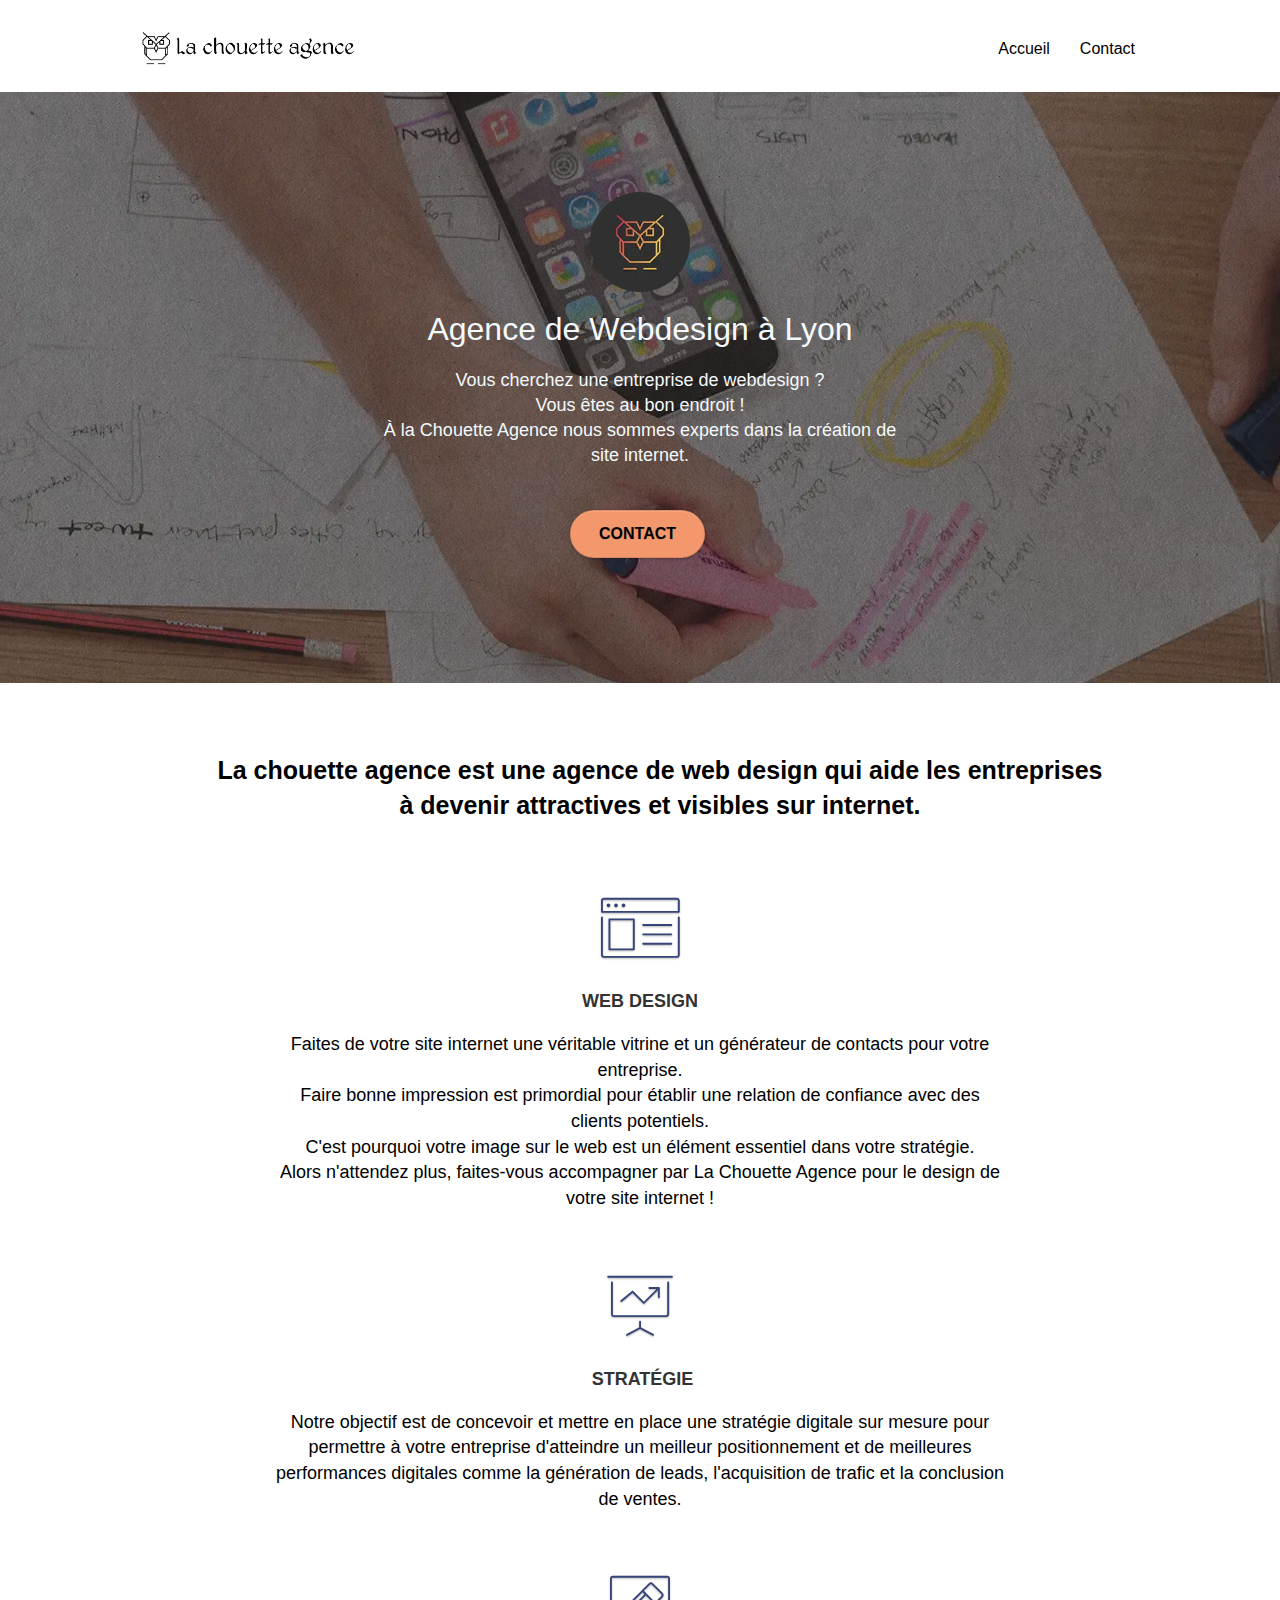
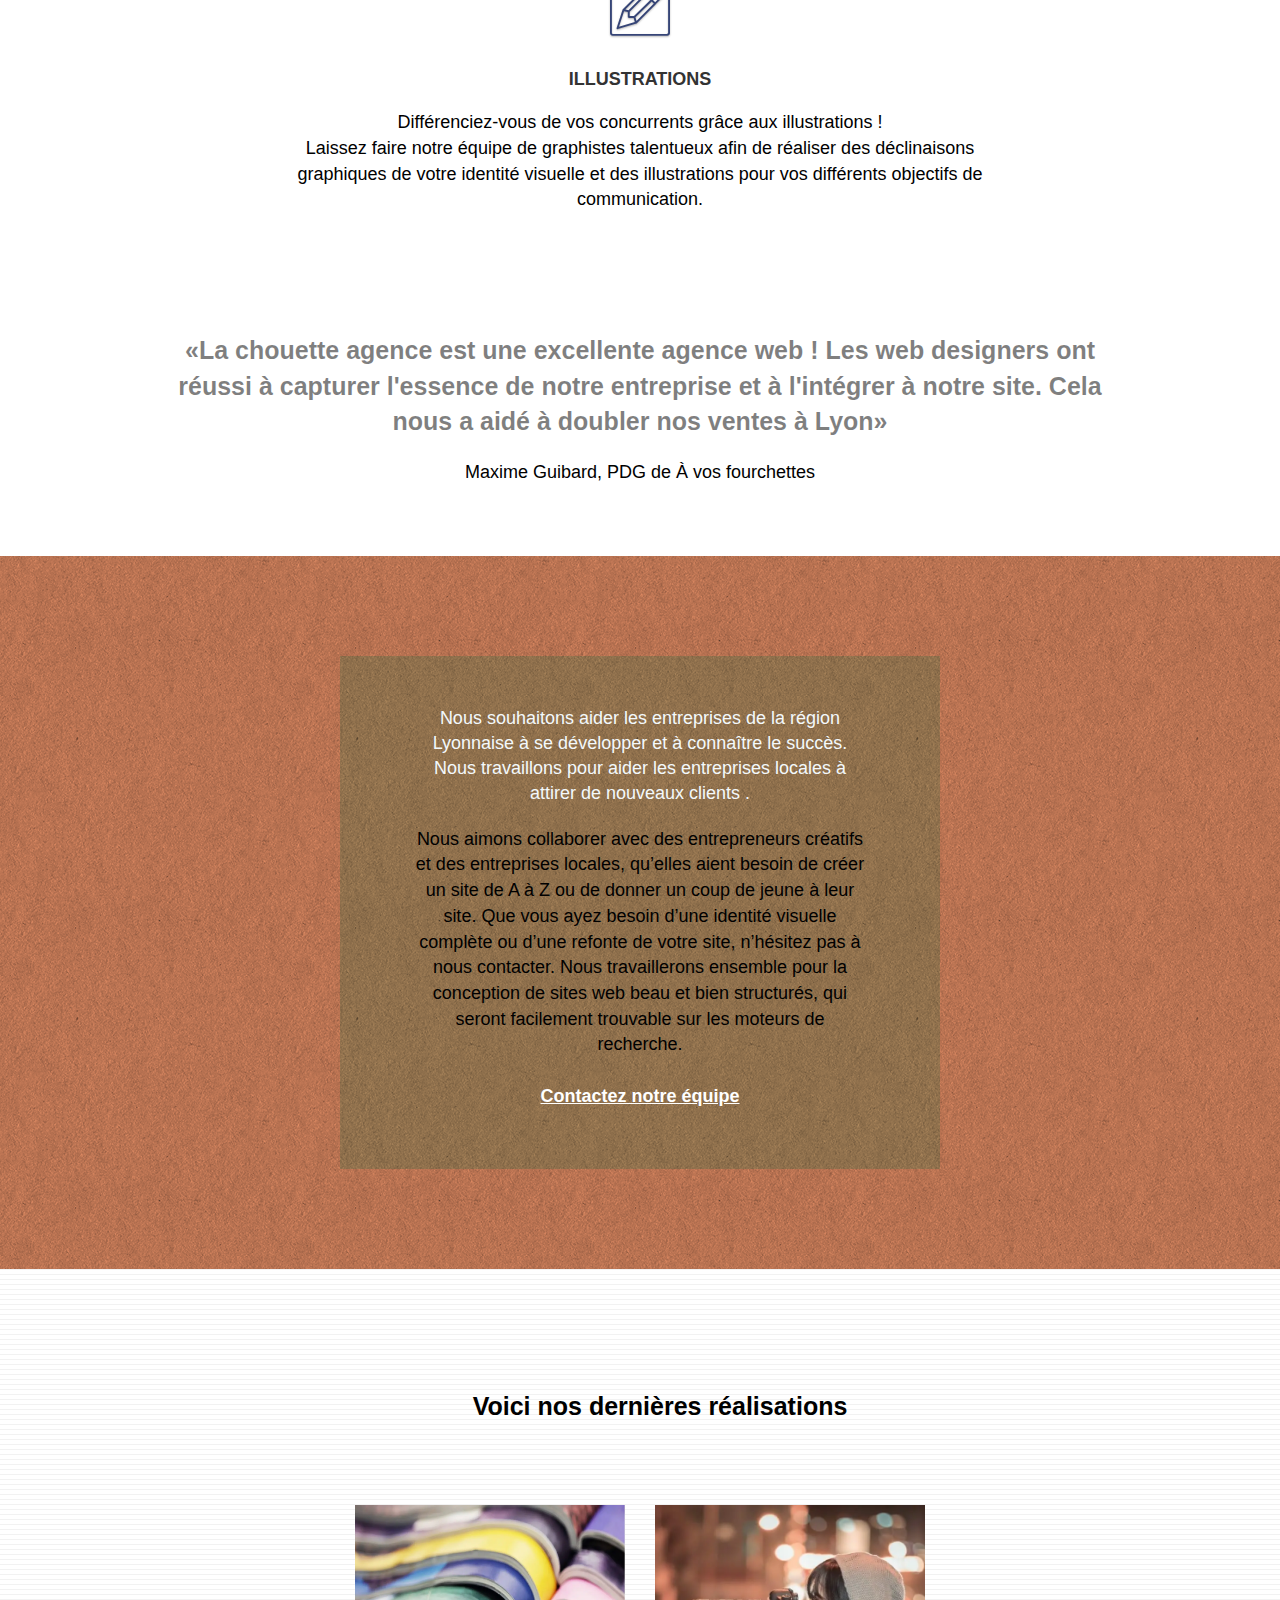
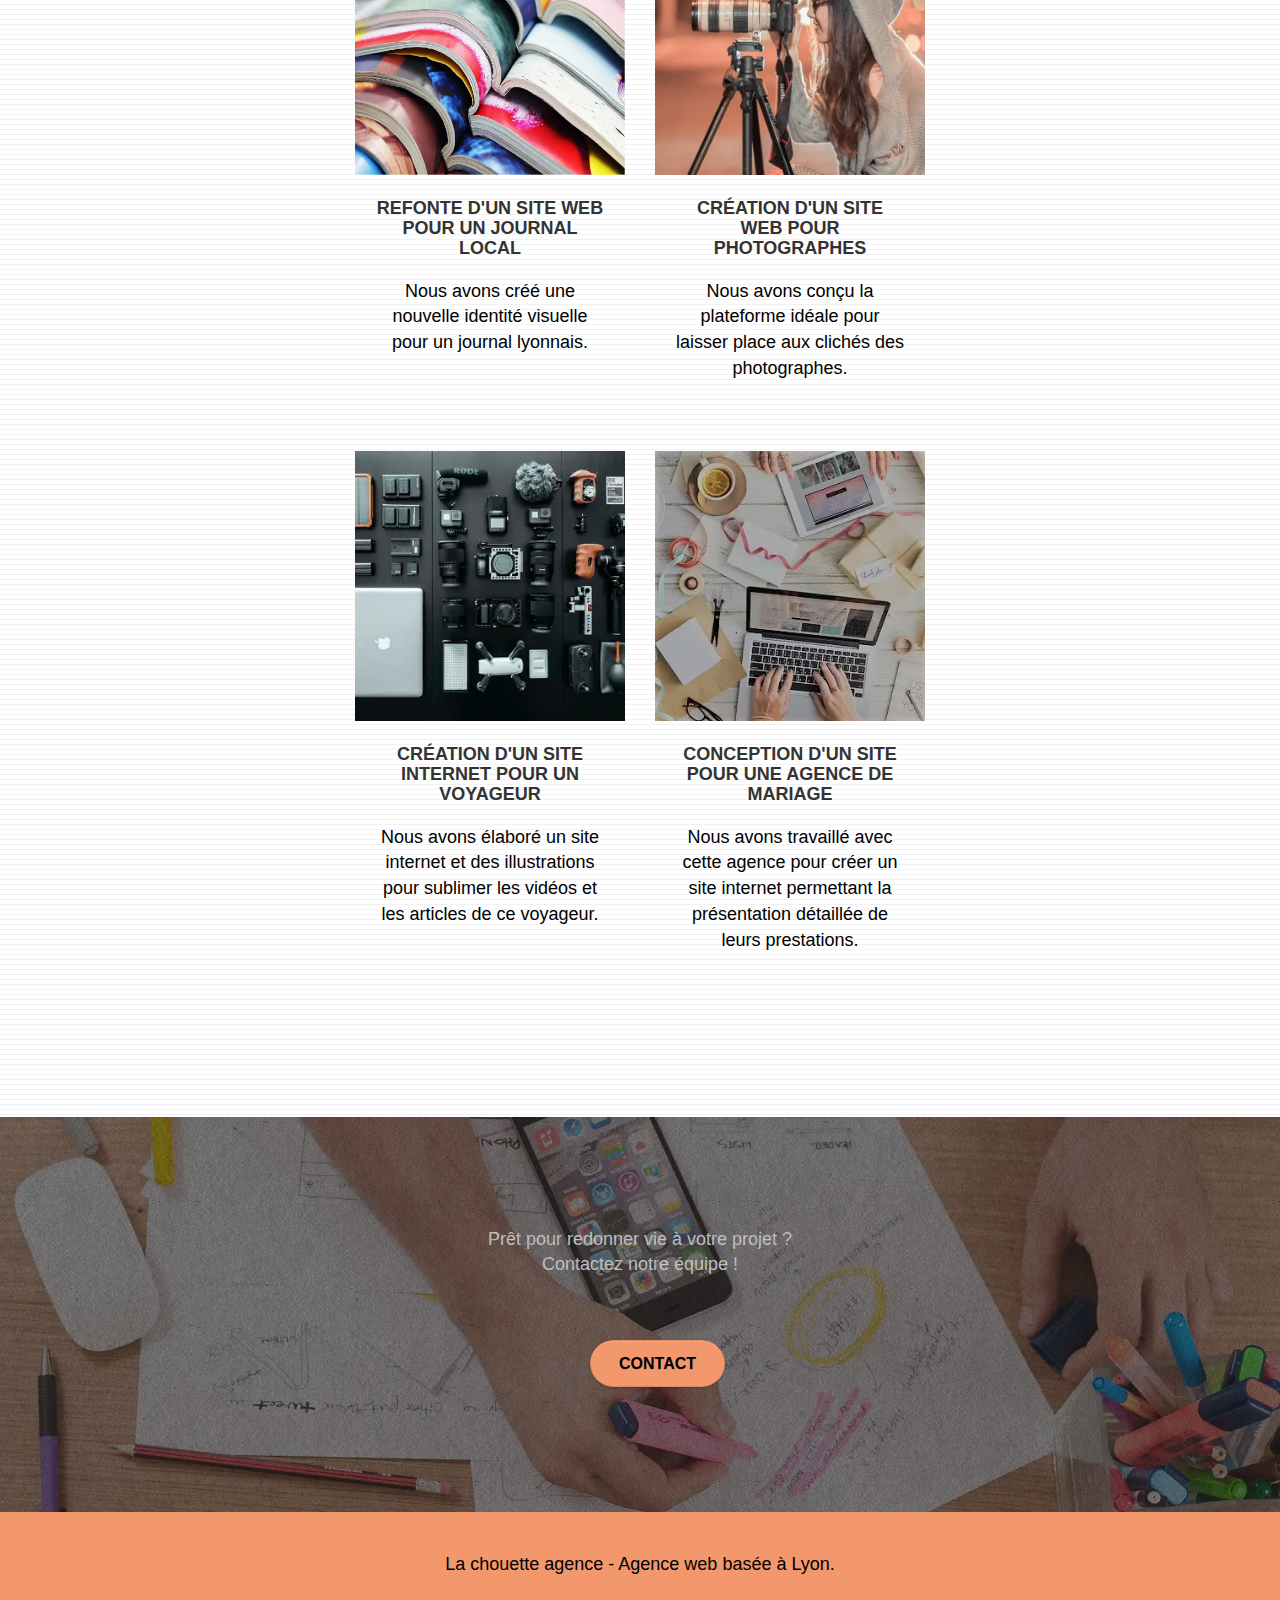
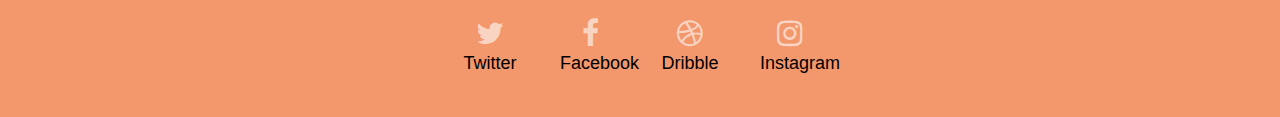
<file: index.html>
<!doctype html>
<html lang="fr">
<head>
    <meta charset="utf-8">
    <meta name="robots" content="index, follow"/>
    <meta name="viewport" content="width=device-width, initial-scale=1.0, viewport-fit=cover">
    <link rel="shortcut icon" type="image/png" href="favicon.jpg">
    
	<link rel="stylesheet" type="text/css" href="./css/bootstrap.min.css">
	<link rel="stylesheet" type="text/css" href="style.css">
	<link rel="stylesheet" type="text/css" href="./css/font-awesome.min.css">
	<link rel="stylesheet" type="text/css" href="./css/et-line.min.css">
	
    

	<script src="./js/jquery-2.1.0.min.js" defer></script>
	<script src="./js/bootstrap.min.js" defer></script>
	<script src="./js/blocs.min.js" defer></script>
	<script src="./js/jquery.touchSwipe.min.js" defer></script>
	

    <title>Entreprise webdesign Lyon : création de site internet et de stratégie digitale</title>
	<meta name="description" content="Agence webdesign à Lyon spécialiste de la création de site internet et de la stratégie digitale">

    
<!-- Analytics -->
 
<!-- Analytics END -->
    
</head>
<body>
<!-- Principal conteneur -->
<div class="page-container">
    
<!-- bloc-0 -->
<header class="bloc bgc-white l-bloc " id="bloc-0">
	<div class="container bloc-sm">

		<nav class="navbar row">
			<div class="navbar-header">
				
				<a class="navbar-brand" href="index.html"><img src="img/la-chouette-agence.webp" alt="paris web design logo agence web meilleure agence" height="40" /></a>
				
				<button id="nav-toggle" type="button" class="ui-navbar-toggle navbar-toggle" data-toggle="collapse" data-target=".navbar-1">
					<span class="sr-only">Toggle navigation</span><span class="icon-bar"></span><span class="icon-bar"></span><span class="icon-bar"></span>
				</button>
			</div>
			<div class="collapse navbar-collapse navbar-1 special-dropdown-nav">
				<ul class="site-navigation nav navbar-nav">
					<li>
						<a href="index.html">Accueil</a>
					</li>
					<li>
					</li>
					<li>
						<a href="page2.html">Contact</a>
					</li>
				</ul>
			</div>
		</nav>
	</div>
</header>
<!-- bloc-0 END -->

<!-- bloc-1-presentation -->
<div class="bloc bgc-dark-slate-blue bg-banniere d-bloc bg-t-edge bloc-bg-texture texture-paper b-parallax" id="bloc-1-hero">
	<div class="container bloc-lg">
		<div class="row tight-width-whitespace">
			<div class="col-sm-12">
				<img src="img/logo.webp" class="center-block image-resize-mode" width="100" alt="La chouette agence, agence web paris, création logo paris" />
				<h1 class="text-center hero-bloc-text tc-white ">
					Agence de Webdesign à Lyon
				</h1>
				<h2 class="mg-md text-center tc-white">Vous cherchez une entreprise de webdesign ?<br> Vous êtes au bon endroit ! <br> À la Chouette Agence nous sommes experts dans la création de site internet.</h2>
				<div class="text-center">
					<a href="page2.html" class="btn btn-lg btn-clean btn-rd cta-hero btn-atomic-tangerine" id="cta-hero">Contact</a>
				</div>
			</div>
		</div>
	</div>
</div>
<!-- bloc-1-presentation END -->

<!-- bloc-2-services -->
<section class="bloc bgc-white l-bloc" id="bloc-2-services">
	<div class="container bloc-md">
		<div class="row">
			<div class="col-sm-12 text-center">
				<p class="row-text-center">
					La chouette agence est une agence de web design qui aide les entreprises <br> à devenir attractives et visibles sur internet.
				</p>
			</div>
		</div>
		<div class="row voffset-lg med-width-whitespace">
			<div class="col-sm-4">
				<div class="text-center">
					<span class="et-icon-browser sm-shadow icon-dark-slate-blue icons icon-lg"></span>
				</div>
				<h3 class="mg-md text-center">
					Web design
				</h3>
				<p class="text-center ">
					Faites de votre site internet une véritable vitrine et un générateur de contacts pour votre entreprise.<br> Faire bonne impression est primordial pour établir une relation de confiance avec des clients potentiels.<br> C'est pourquoi votre image sur le web est un élément essentiel dans votre stratégie.<br> Alors n'attendez plus, faites-vous accompagner par La Chouette Agence pour le design de votre site internet !
				</p>
			</div>
			<div class="col-sm-4">
				<div class="text-center">
					<span class="et-icon-presentation sm-shadow icon-dark-slate-blue icons icon-lg"></span>
				</div>
				<h3 class="mg-md text-center">
					&nbsp;Stratégie
				</h3>
				<p class="text-center ">
				Notre objectif est de concevoir et mettre en place une stratégie digitale sur mesure pour permettre à votre entreprise d'atteindre un meilleur positionnement et de meilleures performances digitales  comme la génération de leads, l'acquisition de trafic et la conclusion de ventes.
				</p>
			</div>
			<div class="col-sm-4">
				<div class="text-center">
					<span class="et-icon-edit sm-shadow icon-dark-slate-blue icons icon-lg"></span>
				</div>
				<h3 class="mg-md text-center">
					Illustrations
				</h3>
				<p class="text-center ">
					Différenciez-vous de vos concurrents grâce aux illustrations !<br> Laissez faire notre équipe de graphistes talentueux afin de réaliser des déclinaisons graphiques de votre identité visuelle et des illustrations pour vos différents objectifs de communication.
				</p>
			</div>
		</div>
		<div class="row voffset-lg voffset">
			<div class="text-center">
				<q class="row-text-center">La chouette agence est une excellente agence web ! Les web designers ont réussi à capturer l'essence de notre entreprise et à l'intégrer à notre site. Cela nous a aidé à doubler nos ventes à Lyon</q>
					<p class="text-center">Maxime Guibard, PDG de À vos fourchettes</p>
				

			</div>
		</div>
	</div>
</section>
<!-- bloc-2-services END -->

<!-- bloc-3-what-i-do -->
<section class="bloc tc-white bgc-atomic-tangerine bg-presentation d-bloc bloc-bg-texture texture-paper b-parallax" id="bloc-3-what-i-do">
	<div class="container bloc-lg">
		<div class="row tight-width-whitespace black-background">
			<div class="col-sm-12">
				<h2 class="mg-md text-center tc-white">
					Nous souhaitons aider les entreprises de la région Lyonnaise à se développer et à connaître le succès. Nous travaillons pour aider les entreprises locales à attirer de nouveaux clients .<br>
				</h2>
				<p class="text-center white">
					Nous aimons collaborer avec des entrepreneurs créatifs et des entreprises locales, qu’elles aient besoin de créer un site de A à Z ou de donner un coup de jeune à leur site. Que vous ayez besoin d’une identité visuelle complète ou d’une refonte de votre site, n’hésitez pas à nous contacter. Nous travaillerons ensemble pour <a href="https://fr.wikipedia.org/wiki/Conception_de_site_web">la conception de sites web</a> beau et bien structurés, qui seront facilement trouvable sur les moteurs de recherche. <br><br><a class="ltc-white bold-link" href="page2.html">Contactez notre équipe</a><br>
				</p>
			</div>
		</div>
	</div>
</section>
<!-- bloc-3-what-i-do END -->

<!-- bloc-4-portfolio -->
<section class="bloc bgc-white bg-lines-h2-bg bg-repeat l-bloc" id="bloc-4-portfolio">
	<div class="container bloc-lg">
		<div class="row">
			<div class="col-sm-12 text-center">
				
				<p class="row-text-center">
					Voici nos dernières réalisations
				</p>
			</div>
		</div>
		<div class="row tight-width-whitespace portfolio-row">
			<div class="col-sm-6">
				<a href="#" data-lightbox="img/1.webp" data-gallery-id="gallery-1" data-caption="Refonte d'un site web pour un journal local" data-frame="snapshot-lb"><img src="img/1.webp" alt="paris web design logo agence web meilleure agence et refonte site web journal" class="img-responsive portfolio-thumb" /></a>
				<h3 class="mg-md text-center">
					Refonte d'un site web pour un journal local
				</h3>
				<p class="text-center">
					Nous avons créé une nouvelle identité visuelle pour un journal lyonnais.
				</p>
			</div>
			<div class="col-sm-6">
				<a href="#" data-lightbox="img/2.webp" data-gallery-id="gallery-1" data-caption="Création d'un site web pour photographes" data-frame="snapshot-lb"><img src="img/2.webp" class="img-responsive portfolio-thumb" alt="paris web design logo agence web meilleure agence, Création d'un site web pour photographes" /></a>
				<h3 class="mg-md text-center">
					Création d'un site web pour photographes
				</h3>
				<p class="text-center">
					Nous avons conçu la plateforme idéale pour laisser place aux clichés des photographes.
				</p>
			</div>
		</div>
		<div class="row tight-width-whitespace portfolio-row">
			<div class="col-sm-6">
				<a href="#" data-lightbox="img/3.webp" data-gallery-id="gallery-1" data-caption="Création d'un site internet pour un voyageur" data-frame="snapshot-lb"><img src="img/3.webp" class="img-responsive portfolio-thumb" alt="paris web design logo agence web meilleure agence, Création d'un site web pour voyageur"/></a>
				<h3 class="mg-md text-center">
					Création d'un site internet pour un voyageur
				</h3>
				<p class="text-center">
					Nous avons élaboré un site internet et des illustrations pour sublimer les vidéos et les articles de ce voyageur.
				</p>
			</div>
			<div class="col-sm-6">
				<a href="#" data-lightbox="img/4.webp" data-gallery-id="gallery-1" data-caption="Conception d'un site pour une agence de mariage" data-frame="snapshot-lb"><img src="img/4.webp" class="img-responsive portfolio-thumb" alt="paris web design logo agence web meilleure agence, Création d'un site web pour agence de mariage" /></a>
				<h3 class="mg-md text-center">
					Conception d'un site pour une agence de mariage
				</h3>
				<p class="text-center">
					Nous avons travaillé avec cette agence pour créer un site internet permettant la présentation détaillée de leurs prestations.
				</p>
			</div>
		</div>
	</div>
</section>
<!-- bloc-4-portfolio END -->

<!-- bloc-5-cta -->
<section class="bloc bgc-dark-slate-blue bg-banniere d-bloc bloc-bg-texture texture-paper" id="bloc-5-cta">
	<div class="container bloc-lg">
		<div class="row">
			<h2 class="mg-md text-center tc-white">
				Prêt pour redonner vie à votre projet ?<br>Contactez notre équipe !
			</h2>
			<div class="col-sm-12 text-center">
				<a href="page2.html" class="btn btn-atomic-tangerine btn-clean btn-rd btn-lg cta-hero">Contact</a>
			</div>
		</div>
	</div>
</section>
<!-- bloc-5-cta END -->

<!-- Footer - bloc-8 -->
<footer class="bloc bgc-atomic-tangerine d-bloc" id="bloc-8">
	<div class="container bloc-sm">
		<div class="row">
			<div class="col-sm-12">
				<p class="text-center">
					La chouette agence - Agence web basée à Lyon.<br>
				</p>
				<div class="row row-no-gutters social">
					<div class="col-sm-3">
						<div class="text-center">
							<a class="social" href="https://twitter.com/?lang=fr"><span class="fa fa-twitter icon-md"></span>Twitter</a>
						</div>
					</div>
					<div class="col-sm-3">
						<div class="text-center">
							<a class="social" style="color:#F3976C;" href="https://www.facebook.com/"><span class="fa fa-facebook icon-md"></span>Facebook</a>
						</div>
					</div>
					<div class="col-sm-3">
						<div class="text-center">
							<a class="social" style="color:#F3976C;" href="https://dribbble.com/"><span class="fa fa-dribbble icon-md"></span>Dribble</a>
						</div>
					</div>
					<div class="col-sm-3">
						<div class="text-center">
							<a class="social" style="color:#F3976C;" href="https://www.instagram.com/"><span class="fa fa-instagram icon-md"></span>Instagram</a>
						</div>
					</div>
					
				</div>
				
			</div>
		</div>
	</div>
</footer>
<!-- Footer - bloc-8 END -->

</div>
<!-- Principal conteneur END -->
    

</body>
</html>
</file>
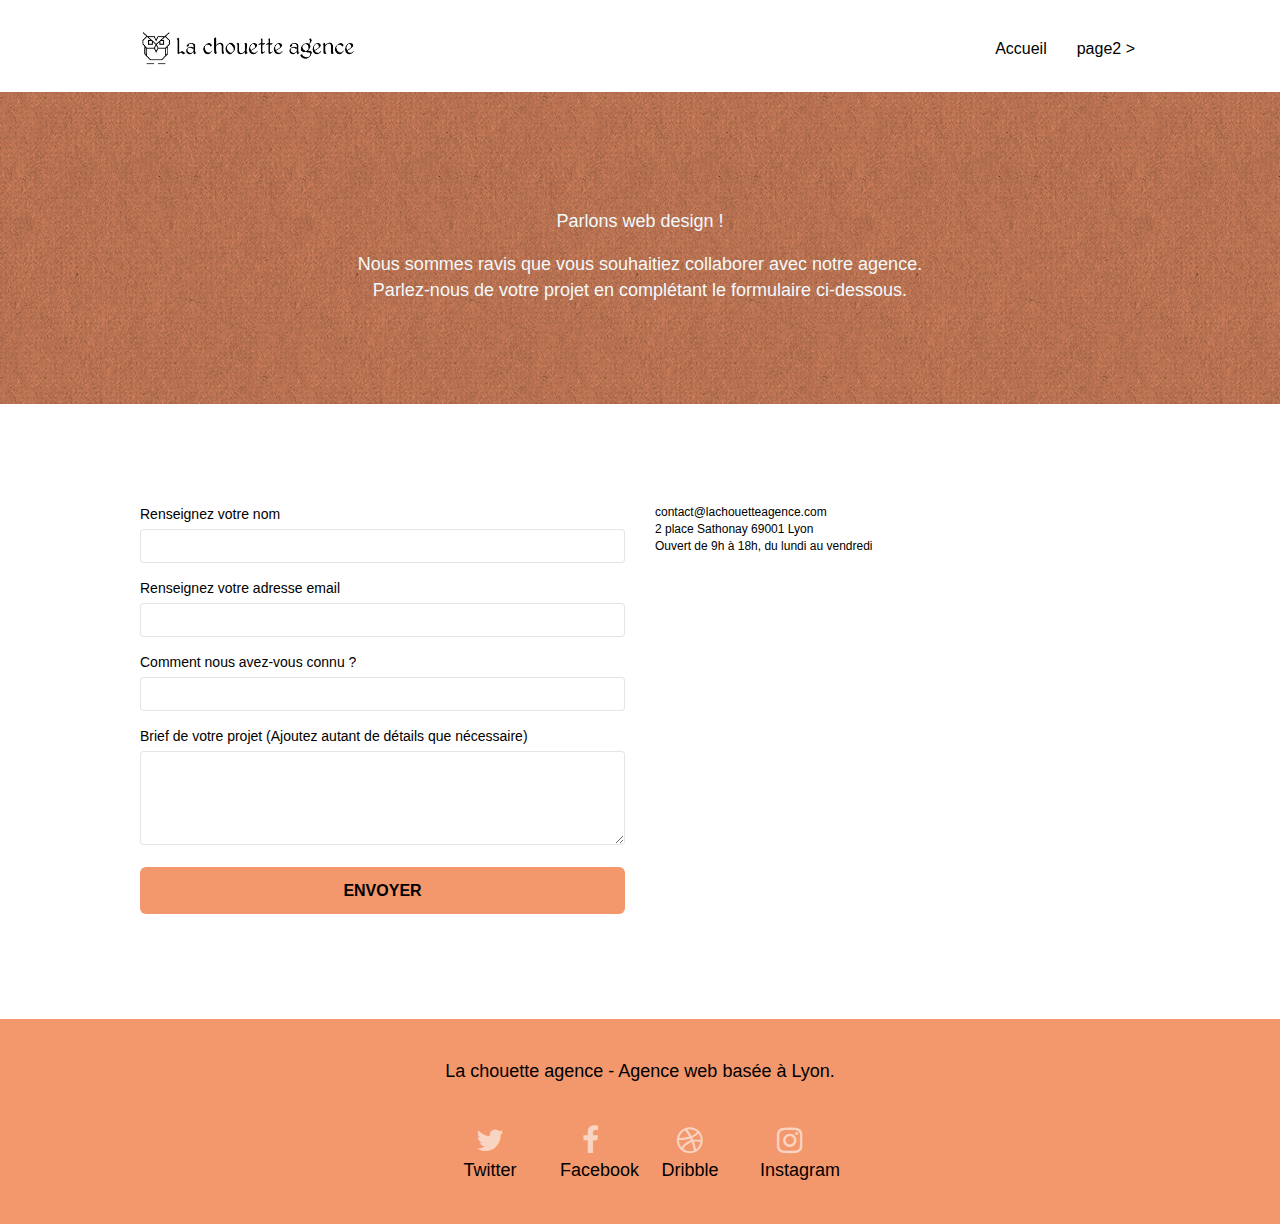
<file: page2.html>
<!doctype html>
<html lang="fr">
<head>
    <meta charset="utf-8">
    <meta name="robots" content="index, follow"/>
   
    <meta name="viewport" content="width=device-width, initial-scale=1.0, viewport-fit=cover">
    <link rel="shortcut icon" type="image/png" href="favicon.jpg">
    
	<link rel="stylesheet" type="text/css" href="./css/bootstrap.min.css">
	<link rel="stylesheet" type="text/css" href="style.css">
	<link rel="stylesheet" type="text/css" href="./css/font-awesome.min.css">
	<link rel="stylesheet" type="text/css" href="./css/et-line.min.css">
	
    
	<script src="./js/jquery-2.1.0.min.js" defer></script>
	<script src="./js/bootstrap.min.js" defer></script>
	<script src="./js/blocs.min.js" defer></script>
	<script src="./js/jqBootstrapValidation.min.js" defer></script>
	<script src="./js/formHandler.min.js" defer></script>
    <title>Contact</title>
	<meta name="description" content="Contactez notre agence web pour votre projet de creation de site. C'est avec plaisir que nous répondrons à vos attentes et vos questions. Il vous suffit de remplir ce formulaire et nous le traiterons dans les meilleurs délais :">
    
<!-- Analytics -->
 
<!-- Analytics END -->
    
</head>
<body>
<!-- Principal conteneur -->
<div class="page-container" >
    
<!-- bloc-0 -->
<header class="bloc bgc-white l-bloc " id="bloc-0">
	<div class="container bloc-sm">
		<nav class="navbar row">
			<div class="navbar-header">
				<a class="navbar-brand" href="index.html"><img src="img/la-chouette-agence.webp" alt="atlanta web design logo" height="40" /></a>
				<button id="nav-toggle" type="button" class="ui-navbar-toggle navbar-toggle" data-toggle="collapse" data-target=".navbar-1">
					<span class="sr-only">Toggle navigation</span><span class="icon-bar"></span><span class="icon-bar"></span><span class="icon-bar"></span>
				</button>
			</div>
			<div class="collapse navbar-collapse navbar-1 special-dropdown-nav">
				<ul class="site-navigation nav navbar-nav">
					<li>
						<a href="index.html">Accueil</a>
					</li>
					<li>
					</li>
					<li>
						<a href="page2.html">page2 &gt;</a>
					</li>
				</ul>
			</div>
		</nav>
	</div>
</header>
<!-- bloc-0 END -->

<!-- bloc-6 -->
<section class="bloc bg-dots-bg bg-repeat bgc-atomic-tangerine d-bloc bloc-bg-texture texture-paper" id="bloc-6">
	<div class="container bloc-lg">
		<div class="row">
			<div class="col-sm-12">
				<h1 class="text-center hero-bloc-text tc-white">
					Parlons web design !
				</h1>
				<p class="text-center mg-lg tc-white tight-width-whitespace">
					Nous sommes ravis que vous souhaitiez collaborer avec notre agence.<br>
					Parlez-nous de votre projet en complétant le formulaire ci-dessous.
				</p>
			</div>
		</div>
	</div>
</section>
<!-- bloc-6 END -->

<!-- bloc-7 -->
<div class="bloc bgc-white l-bloc" id="bloc-7">
	<div class="container bloc-lg">
		<div class="row">
			<div class="col-sm-6">
				<form method="POST" action="includes/form_1.php" id="form_1">
					<div class="form-group">
						<label for="name"> Renseignez votre nom</label>
						<input id="name" class="form-control" type="text" required />
					</div>
					<div class="form-group">
						<label for="email"> Renseignez votre adresse email</label>
						<input id="email" class="form-control" type="email" required />
					</div>
					<div class="form-group">
						<label for="message">Comment nous avez-vous connu ?</label>
						<input id="message" class="form-control" type="text" required />
					</div>
					<div class="form-group">
						<label for="form-message">Brief de votre projet (Ajoutez autant de détails que nécessaire)<br>
						</label>
						<textarea id="form-message" class="form-control" rows="4" cols="50" required></textarea>
					</div> 
					<button class="bloc-button btn btn-lg btn-block cta-hero btn-atomic-tangerine" type="submit">
						Envoyer
					</button>
				</form>
			</div>
			<div class="col-sm-6">
				<p>
					contact@lachouetteagence.com<br>2 place Sathonay 69001 Lyon<br>Ouvert de 9h à 18h, du lundi au vendredi<br>
				</p>
			</div>
		</div>
	</div>
</div>
<!-- bloc-7 END -->

<!-- ScrollToTop Button -->
<a class="bloc-button btn btn-d scrollToTop" onclick="scrollToTarget('1')"><span class="fa fa-chevron-up"></span></a>
<!-- ScrollToTop Button END-->


<!-- Footer - bloc-8 -->
<footer class="bloc bgc-atomic-tangerine d-bloc" id="bloc-8">
	<div class="container bloc-sm">
		<div class="row">
			<div class="col-sm-12">
				<p class="text-center white">
					La chouette agence - Agence web basée à Lyon.<br>
				</p>
				<div class="row row-no-gutters social">
					<div class="col-sm-3">
						<div class="text-center">
							<a class="social" href="https://twitter.com/?lang=fr"><span class="fa fa-twitter icon-md"></span>Twitter</a>
						</div>
					</div>
					<div class="col-sm-3">
						<div class="text-center">
							<a class="social" href="https://www.facebook.com/"><span class="fa fa-facebook icon-md"></span>Facebook</a>
						</div>
					</div>
					<div class="col-sm-3">
						<div class="text-center">
							<a class="social" href="https://dribbble.com/"><span class="fa fa-dribbble icon-md"></span>Dribble</a>
						</div>
					</div>
					<div class="col-sm-3">
						<div class="text-center">
							<a class="social" href="https://www.instagram.com/"><span class="fa fa-instagram icon-md"></span>Instagram</a>
						</div>
					</div>
				</div>
			</div>
		</div>
	</div>
</footer>
<!-- Footer - bloc-8 END -->

</div>
<!-- Principal conteneur END -->
    

</body>
</html>
</file>
<file: style.css>
body {
    margin: 0;
    padding: 0;
    background: #FFF;
    overflow-x: hidden;
    -webkit-font-smoothing: antialiased;
    -moz-osx-font-smoothing: grayscale;
}

a,
button {
    transition: all .3s ease-in-out;
    outline: black;
}

a:hover {
    text-decoration: none;
    cursor: pointer;
}

#page-loading-blocs-notifaction {
    position: fixed;
    top: 0;
    bottom: 0;
    width: 100%;
    z-index: 100000;
    background: #FFFFFF url("img/pageload-spinner.gif") no-repeat center center;
}

.bloc {
    width: 100%;
    clear: both;
    background: 50% 50% no-repeat;
    padding: 0 50px;
    -webkit-background-size: cover;
    -moz-background-size: cover;
    -o-background-size: cover;
    background-size: cover;
    position: relative;
}

.bloc .container {
    padding-left: 0;
    padding-right: 0;
}

.bloc-lg {
    padding: 100px 50px;
}

.bloc-md {
    padding: 50px;
}

.bloc-sm {
    padding: 20px 50px;
}

.row-text-center{
    font-size: 25px;
    font-weight: 700;
}

.bg-center,
.bg-l-edge,
.bg-r-edge,
.bg-t-edge,
.bg-b-edge,
.bg-tl-edge,
.bg-bl-edge,
.bg-tr-edge,
.bg-br-edge,
.bg-repeat {
    -webkit-background-size: auto!important;
    -moz-background-size: auto!important;
    -o-background-size: auto!important;
    background-size: auto!important;
}

.bg-repeat {
    background: repeat;
}

.bg-t-edge {
    background: top no-repeat;
}

.bloc-bg-texture::before {
    content: "";
    background-size: 2px 2px;
    position: absolute;
    top: 0;
    bottom: 0;
    left: 0;
    right: 0;
}

.texture-paper::before {
    background: url("img/texture-paper.webp");
    background-size: 280px 280px;
}

.b-parallax {
    background-attachment: fixed;
}

.d-bloc {
    color: rgba(255, 255, 255, .7);
}

.d-bloc button:hover {
    color: rgba(255, 255, 255, .9);
}

.d-bloc .icon-round,
.d-bloc .icon-square,
.d-bloc .icon-rounded,
.d-bloc .icon-semi-rounded-a,
.d-bloc .icon-semi-rounded-b {
    border-color: rgba(255, 255, 255, .9);
}

.d-bloc .divider-h span {
    border-color: rgba(255, 255, 255, .2);
}

.d-bloc .a-btn,
.d-bloc .navbar a,
.d-bloc .navbar-brand,
.d-bloc a .icon-sm,
.d-bloc a .icon-md,
.d-bloc a .icon-lg,
.d-bloc a .icon-xl,
.d-bloc h1 a,
.d-bloc h2 a,
.d-bloc h3 a,
.d-bloc h4 a,
.d-bloc h5 a,
.d-bloc h6 a,
.d-bloc p a {
    color: rgba(255, 255, 255, .6);
}

.d-bloc .a-btn:hover,
.d-bloc .navbar a:hover,
.d-bloc .navbar-brand:hover,
.d-bloc a:hover .icon-sm,
.d-bloc a:hover .icon-md,
.d-bloc a:hover .icon-lg,
.d-bloc a:hover .icon-xl,
.d-bloc h1 a:hover,
.d-bloc h2 a:hover,
.d-bloc h3 a:hover,
.d-bloc h4 a:hover,
.d-bloc h5 a:hover,
.d-bloc h6 a:hover,
.d-bloc p a:hover {
    color: rgba(255, 255, 255, 1);
}

.d-bloc .navbar-toggle .icon-bar {
    background: rgba(255, 255, 255, 1);
}

.d-bloc .btn-wire,
.d-bloc .btn-wire:hover {
    color: rgba(255, 255, 255, 1);
    border-color: rgba(255, 255, 255, 1);
}

.d-bloc .panel {
    color: rgba(0, 0, 0, .5);
}

.d-bloc .panel button:hover {
    color: rgba(0, 0, 0, .7);
}

.d-bloc .panel icon {
    border-color: rgba(0, 0, 0, .7);
}

.d-bloc .panel .divider-h span {
    border-color: rgba(0, 0, 0, .1);
}

.d-bloc .panel .a-btn {
    color: rgba(0, 0, 0, .6);
}

.d-bloc .panel .a-btn:hover {
    color: rgba(0, 0, 0, 1);
}

.d-bloc .panel .btn-wire,
.d-bloc .panel .btn-wire:hover {
    color: rgba(0, 0, 0, .7);
    border-color: rgba(0, 0, 0, .3);
}

.d-bloc .panel,
.l-bloc {
    color: rgba(0, 0, 0, .5);
}

.d-bloc .panel button:hover,
.l-bloc button:hover {
    color: rgba(0, 0, 0, .7);
}

.l-bloc .icon-round,
.l-bloc .icon-square,
.l-bloc .icon-rounded,
.l-bloc .icon-semi-rounded-a,
.l-bloc .icon-semi-rounded-b {
    border-color: rgba(0, 0, 0, .7);
}

.d-bloc .panel .divider-h span,
.l-bloc .divider-h span {
    border-color: rgba(0, 0, 0, .1);
}

.d-bloc .panel .a-btn,
.l-bloc .a-btn,
.l-bloc .navbar a,
.l-bloc .navbar-brand,
.l-bloc a .icon-sm,
.l-bloc a .icon-md,
.l-bloc a .icon-lg,
.l-bloc a .icon-xl,
.l-bloc h1 a,
.l-bloc h2 a,
.l-bloc h3 a,
.l-bloc h4 a,
.l-bloc h5 a,
.l-bloc h6 a,
.l-bloc p a {
    color: rgba(0, 0, 0, .6);
}

.d-bloc .panel .a-btn:hover,
.l-bloc .a-btn:hover,
.l-bloc .navbar a:hover,
.l-bloc .navbar-brand:hover,
.l-bloc a:hover .icon-sm,
.l-bloc a:hover .icon-md,
.l-bloc a:hover .icon-lg,
.l-bloc a:hover .icon-xl,
.l-bloc h1 a:hover,
.l-bloc h2 a:hover,
.l-bloc h3 a:hover,
.l-bloc h4 a:hover,
.l-bloc h5 a:hover,
.l-bloc h6 a:hover,
.l-bloc p a:hover {
    color: rgba(0, 0, 0, 1);
}

.l-bloc .navbar-toggle .icon-bar {
    color: rgba(0, 0, 0, .6);
}

.d-bloc .panel .btn-wire,
.d-bloc .panel .btn-wire:hover,
.l-bloc .btn-wire,
.l-bloc .btn-wire:hover {
    color: rgba(0, 0, 0, .7);
    border-color: rgba(0, 0, 0, .3);
}

.voffset {
    margin-top: 30px;
}

.voffset-lg {
    margin-top: 80px;
}

.row-no-gutters {
    margin-right: 0;
    margin-left: 0;
}

.row.row-no-gutters > [class^="col-"],
.row.row-no-gutters > [class*=" col-"] {
    padding-right: 0;
    padding-left: 0;
}

#bloc-1-hero h1 {
    font-size: 32px;
}

.navbar {
    margin-bottom: 0;
    z-index: 1;
}

.navbar-brand {
    height: auto;
    padding: 3px 15px;
    font-size: 25px;
    font-weight: normal;
    font-weight: 600;
    line-height: 44px;
}

.navbar-brand img {
    max-height: 200px;
    margin: 0 5px 0 0;
    display: inline;
}

.navbar-brand img[src$=svg] {
    min-width: 100px;
}

.nav-center .navbar-brand img {
    margin: 0;
}

.navbar .nav {
    padding-top: 2px;
    margin-right: -16px;
    float: right;
    z-index: 1;
}

.nav > li {
    float: left;
    margin-top: 4px;
    font-size: 16px;
}

.navbar-nav .open .dropdown-menu > li > a {
    text-align: inherit;
}

.nav > li a:hover,
.nav > li a:focus {
    background: transparent;
}

.navbar-toggle {
    margin: 10px 10px 0 0;
    border: 0px;
}

.navbar-toggle:hover {
    background: transparent!important;
}

.navbar-toggle .icon-bar {
    background-color: rgba(0, 0, 0, .5);
    width: 26px;
}

.nav-invert .navbar .nav {
    float: left;
}

.nav-invert .navbar-header,
.nav-invert .navbar-brand {
    float: right;
    position: relative;
    z-index: 2;
}

@media (min-width: 768px) {
    .site-navigation {
        position: absolute;
        top: 50%;
        right: 20px;
        transform: translate(0, -50%);
        -webkit-transform: translateY(-50%);
    }
    .nav > li .dropdown-menu a,
    .nav > li .dropdown-menu a:hover {
        color: #484848;
    }
    .nav-invert .site-navigation {
        left: 0;
        right: 0;
    }
    .nav-center {
        text-align: center;
    }
    .nav-center .navbar-header {
        width: 100%;
    }
    .nav-center .navbar-header,
    .nav-center .navbar-brand,
    .nav-center .nav > li {
        float: none;
        display: inline-block;
    }
    .nav-center .site-navigation {
        position: relative;
        width: 100%;
        right: 0;
        margin-right: 0px;
        margin-top: 20px;
    }
    .nav-center.mini-nav .navbar-toggle {
        float: none;
        margin: 10px auto 0;
    }
}

.nav > li > .dropdown a {
    background: none!important;
    display: block;
    padding: 14px 15px;
}

nav .caret {
    margin: 0 5px;
}

.dropdown-menu .dropdown-menu {
    top: -8px;
    left: 100%;
}

.dropdown-menu .dropmenu-flow-right {
    top: 100%;
    left: 0;
    margin-left: -1px;
    border-top-left-radius: 0;
    border-top-right-radius: 0;
}

.dropdown-menu .dropdown span {
    border: 4px solid black;
    border-top-color: transparent;
    border-right-color: transparent;
    border-bottom-color: transparent;
    margin: 6px -5px 0 0!important;
    float: right;
}

.mg-md {
    margin-top: 10px;
    margin-bottom: 20px;
}

.mg-lg {
    margin-top: 10px;
    margin-bottom: 40px;
}

.btn {
    margin: 0 5px 5px 0;
}

.btn.pull-right {
    margin: 0 0 5px 5px;
}

.btn-d,
.btn-d:hover,
.btn-d:focus {
    color: #FFF;
    background: rgba(0, 0, 0, .3);
}

button {
    outline: black;
}

.btn-rd {
    border-radius: 40px;
}

.btn-clean {
    border: 1px solid rgba(0, 0, 0, .08);
    border-bottom-color: rgba(0, 0, 0, .1);
    text-shadow: 0 1px 0 rgba(0, 0, 1, .1);
    box-shadow: 0 1px 3px rgba(0, 0, 1, .25), inset 0 1px 0 0 rgba(255, 255, 255, .15);
}

.icon-md {
    font-size: 30px!important;
}

.icon-lg {
    font-size: 60px!important;
}

.sm-shadow {
    text-shadow: 0 1px 2px rgba(0, 0, 0, .3);
}

.panel-sq,
.panel-sq .panel-heading,
.panel-sq .panel-footer {
    border-radius: 0;
}

.panel-rd {
    border-radius: 30px;
}

.panel-rd .panel-heading {
    border-radius: 29px 29px 0 0;
}

.panel-rd .panel-footer {
    border-radius: 0 0 29px 29px;
}

.form-control {
    border-color: rgba(0, 0, 0, .1);
    box-shadow: none;
}

.scrollToTop {
    width: 40px;
    height: 40px;
    position: fixed;
    bottom: 20px;
    right: 20px;
    opacity: 0;
    z-index: 500;
    transition: all .3s ease-in-out;
}

.scrollToTop span {
    margin-top: 6px;
}

.showScrollTop {
    font-size: 14px;
    opacity: 1;
}

a[data-lightbox] {
    position: relative;
    display: block;
    text-align: center;
}

a[data-lightbox]:hover::before {
    content: "+";
    font-family: "HelveticaNeue-Light", "Helvetica Neue Light", "Helvetica Neue", Helvetica, Arial;
    font-size: 32px;
    width: 50px;
    height: 50px;
    margin-left: -25px;
    border-radius: 50%;
    background: rgba(0, 0, 0, .6);
    color: #FFF;
    font-weight: 100;
    z-index: 1;
    position: absolute;
    top: 50%;
    transform: translateY(-50%);
    -webkit-transform: translateY(-50%);
}

a[data-lightbox]:hover img {
    opacity: 0.6;
    -webkit-animation-fill-mode: none;
    animation-fill-mode: none;
}

#lightbox-modal {
    display: flex;
    align-items: center;
}

#lightbox-modal .modal-dialog {
    width: 90%;
    max-width: 900px;
    margin: 0 auto 0;
}

#lightbox-modal .modal-dialog img {
    max-height: 90vh;
    margin: 0 auto;
}

.lightbox-caption {
    padding: 20px;
    color: #FFF;
    background: rgba(0, 0, 0, .5);
    position: absolute;
    left: 15px;
    right: 15px;
    bottom: 5px;
}

.close-lightbox {
    color: #FFF;
    font-size: 30px;
    position: absolute;
    top: 20px;
    right: 20px;
    z-index: 20;
    background: rgba(0, 0, 0, .5);
    border: none;
    line-height: 30px;
    padding: 0 9px 5px;
    opacity: 0.3;
}

.close-lightbox:hover,
.next-lightbox:hover,
.prev-lightbox:hover {
    opacity: 1.0;
    color: #FFF;
}

.next-lightbox,
.prev-lightbox {
    font-size: 20px;
    color: rgba(255, 255, 255, .9);
    background: rgba(0, 0, 0, .5);
    transition: all .2s ease-in-out;
    position: absolute;
    top: 45%;
    z-index: 1;
    opacity: 0.4;
}

.next-lightbox {
    padding: 6px 8px 1px 13px;
    right: 25px;
}

.prev-lightbox {
    padding: 6px 13px 1px 10px;
    left: 25px;
}

.snapshot-lb .modal-body {
    padding-bottom: 45px;
}

.snapshot-lb .lightbox-caption {
    padding: 0;
    color: rgba(0, 0, 0, .5);
    background: none;
}

h1,
h2,
h3,
h4,
h5,
h6,
p,
label,
.btn,
a {
    font-family: "helvetica";
    font-weight: 400;
    color: #000000!important;
}

.container {
    max-width: 1000px;
}

.hero-bloc-text {
    font-size: 38px;
}

.hero-bloc-text-sub {
    font-size: 36px;
}

.statement-bloc-text {
    line-height: 26px;
    font-style: italic;
    font-size: 20px;
    text-align: center;
    font-weight: lighter;
    max-width: 520px;
    margin: auto auto auto auto;
}

p {
    font-size: 12px;
}

.tight-width-whitespace {
    max-width: 600px;
    margin: auto auto auto auto;
}

.h1 {
    font-size: 20px;
    font-family: "Open Sans";
}

.cta-hero {
    margin-top: 22px;
    color: #000000!important;
    text-transform: uppercase;
    padding: 12px 28px 12px 28px;
    font-size: 16px;
    font-weight: 700;
}

.social {
    max-width: 400px;
    margin: auto auto auto auto;
    
}

li {
    margin-top: 20px;
}

h2 {
    font-size: 22px;
    line-height: 1.4em;
}

h3 {
    font-size: 15px;
    text-transform: uppercase;
    font-weight: 700;
    color: #333333!important;
}

.med-width-whitespace {
    max-width: 800px;
    margin: auto auto auto auto;
    box-shadow: 0px 0px 0px #000000;
}

h1 {
    color: #333333!important;
}

h4 {
    color: #333333!important;
}

.icons {
    margin-bottom: 14px;
    margin-top: 24px;
}

.white {
    color: black!important;
   
}
.text-center{
    font-size: 18px;
}


.portfolio-thumb {
    margin-bottom: 24px;
}

.portfolio-row {
    margin-bottom: 44px;
    margin-top: 50px;
}

.avatar {
    box-shadow: 0px 4px 9px rgba(0, 0, 0, 0.3);
}

.black-background {
    background-color: rgba(165, 147, 99, 0.7);
    padding: 40px 40px 40px 40px;
}

.bold-link {
    font-weight: 900;
    text-decoration: underline!important;
}

.bgc-white {
    background-color: #FFFFFF;
}

.bgc-dark-slate-blue {
    background-color: #364577;
}

.bgc-atomic-tangerine {
    background-color: #F3976C;
}

.tc-white {
    color: #F3F9FC!important;
}

.btn-atomic-tangerine {
    background: #F3976C;
    color: #000000!important;
}

.btn-atomic-tangerine:hover {
    background: #F3B7A3!important;
    color: #000000!important;
}

.ltc-white {
    color: #FFFFFF!important;
}

.ltc-white:hover {
    color: #cccccc!important;
}

.ltc-atomic-tangerine {
    color: #F3B7A3!important;
}

.ltc-atomic-tangerine:hover {
    color: #F3B7A3!important;
}

.icon-dark-slate-blue {
    color: #364577!important;
    border-color: #364577!important;
}

.bg-dots-bg {
    background-image: url("img/dots-bg.png");
}

.bg-lines-h2-bg {
    background-image: url("img/lines-h2-bg.png");
}

.bg-banniere {
    background-image: url("img/la-chouette-agence-banniere.webp");
}

.bg-presentation {
    background-image: url("img/image-de-presentation.webp");
}

@media (max-width: 1024px) {
    .bloc {
        padding-left: 20px;
        padding-right: 20px;
    }
    .bloc.full-width-bloc,
    .bloc-tile-2.full-width-bloc .container,
    .bloc-tile-3.full-width-bloc .container,
    .bloc-tile-4.full-width-bloc .container {
        padding-left: 0;
        padding-right: 0;
    }
}

@media (max-width: 992px) and (min-width: 768px) {
    .navbar .nav {
        max-width: 80%
    }
    .nav-center.navbar .nav {
        max-width: 100%
    }
}

@media only screen and (min-width: 768px) and (max-width: 1024px) and (orientation: landscape) {
    .b-parallax {
        background-attachment: scroll;
    }
}

@media only screen and (min-width: 1024px) and (max-width: 1366px) and (-webkit-min-device-pixel-ratio: 1.5) {
    .b-parallax {
        background-attachment: scroll;
    }
}

@media (max-width: 991px) {
    .container {
        width: 100%;
    }
    .b-parallax {
        background-attachment: scroll;
    }
    .page-container,
    #hero-bloc {
        overflow-x: hidden;
        position: relative;
    }
    
    .bloc-group,
    .bloc-group .bloc {
        display: block;
        width: 100%;
    }
    .bloc-fill-screen .fill-bloc-top-edge,
    .bloc-fill-screen .fill-bloc-bottom-edge {
        padding: 0 20px;
      
    }
}

@media (max-width: 767px) {
    .page-container {
        overflow-x: hidden;
        position: relative;
    }
    h1,
    h2,
    h3,
    h4,
    h5,
    h6,
    p,
    #disqus_thread {
        padding-left: 10px!important;
        padding-right: 10px!important;
    }
    .b-parallax {
        background-attachment: scroll;
    }
    .navbar .nav {
        padding-top: 0;
        border-top: 1px solid rgba(0, 0, 0, .2);
        float: none!important;
    }
    .navbar.row {
        margin-left: 0;
        margin-right: 0;
    }
    .site-navigation {
        position: inherit;
        transform: none;
        -webkit-transform: none;
        -ms-transform: none;
    }
    .nav > li {
        margin-top: 0;
        border-bottom: 1px solid rgba(0, 0, 0, .1);
        background: rgba(0, 0, 0, .05);
        text-align: left;
        padding-left: 15px;
        width: 100%;
    }
    .nav > li:hover {
        background: rgba(0, 0, 0, .08);
    }
    .dropdown .dropdown a .caret {
        float: none;
        margin: 5px 0 0 10px!important;
        border: 4px solid black;
        border-bottom-color: transparent;
        border-right-color: transparent;
        border-left-color: transparent;
    }
    #hero-bloc .navbar .nav {
        background: rgba(0, 0, 0, .8);
    }
    #hero-bloc .navbar .nav a {
        color: rgba(255, 255, 255, .6);
    }
    .hero {
        padding: 50px 0;
    }
    .hero-nav {
        left: -1px;
        right: -1px;
    }
    .navbar-collapse {
        padding: 0;
        overflow-x: hidden;
        -webkit-box-shadow: none;
        box-shadow: none;
    }
    .navbar-brand img {
        max-height: 40px;
        width: auto;
    }
    .nav-invert .navbar-header {
        float: none;
        width: 100%;
    }
    .nav-invert .navbar-toggle {
        float: left;
        margin-left: 10px;
    }
    .bloc {
        padding-left: 0;
        padding-right: 0;
    }
    .bloc-xxl,
    .bloc-xl,
    .bloc-lg {
        padding: 40px 0;
    }
    .bloc-sm,
    .bloc-md {
        padding-left: 0;
        padding-right: 0;
    }
    .bloc-tile-2 .container,
    .bloc-tile-3 .container,
    .bloc-tile-4 .container,
    .bloc-fill-screen .fill-bloc-top-edge,
    .bloc-fill-screen .fill-bloc-bottom-edge {
        padding-left: 0;
        padding-right: 0;
    }
    .a-block {
        padding: 0 10px;
    }
    .btn-dwn {
        display: none;
    }
    .voffset {
        margin-top: 5px;
    }
    .voffset-md {
        margin-top: 20px;
    }
    .voffset-lg {
        margin-top: 30px;
    }
    form {
        padding: 5px;
    }
    .close-lightbox {
        display: inline-block;
    }
    .blocsapp-device-iphone5 {
        background-size: 216px 425px;
        padding-top: 60px;
        width: 216px;
        height: 425px;
    }
    .blocsapp-device-iphone5 img {
        width: 180px;
        height: 320px;
    }
}

@media (max-width: 400px) {
    .bloc {
        padding-left: 0;
        padding-right: 0;
    }
}

@media (max-width: 767px) {
    .bloc-mob-center-text {
        text-align: center;
    }
}
</file>
